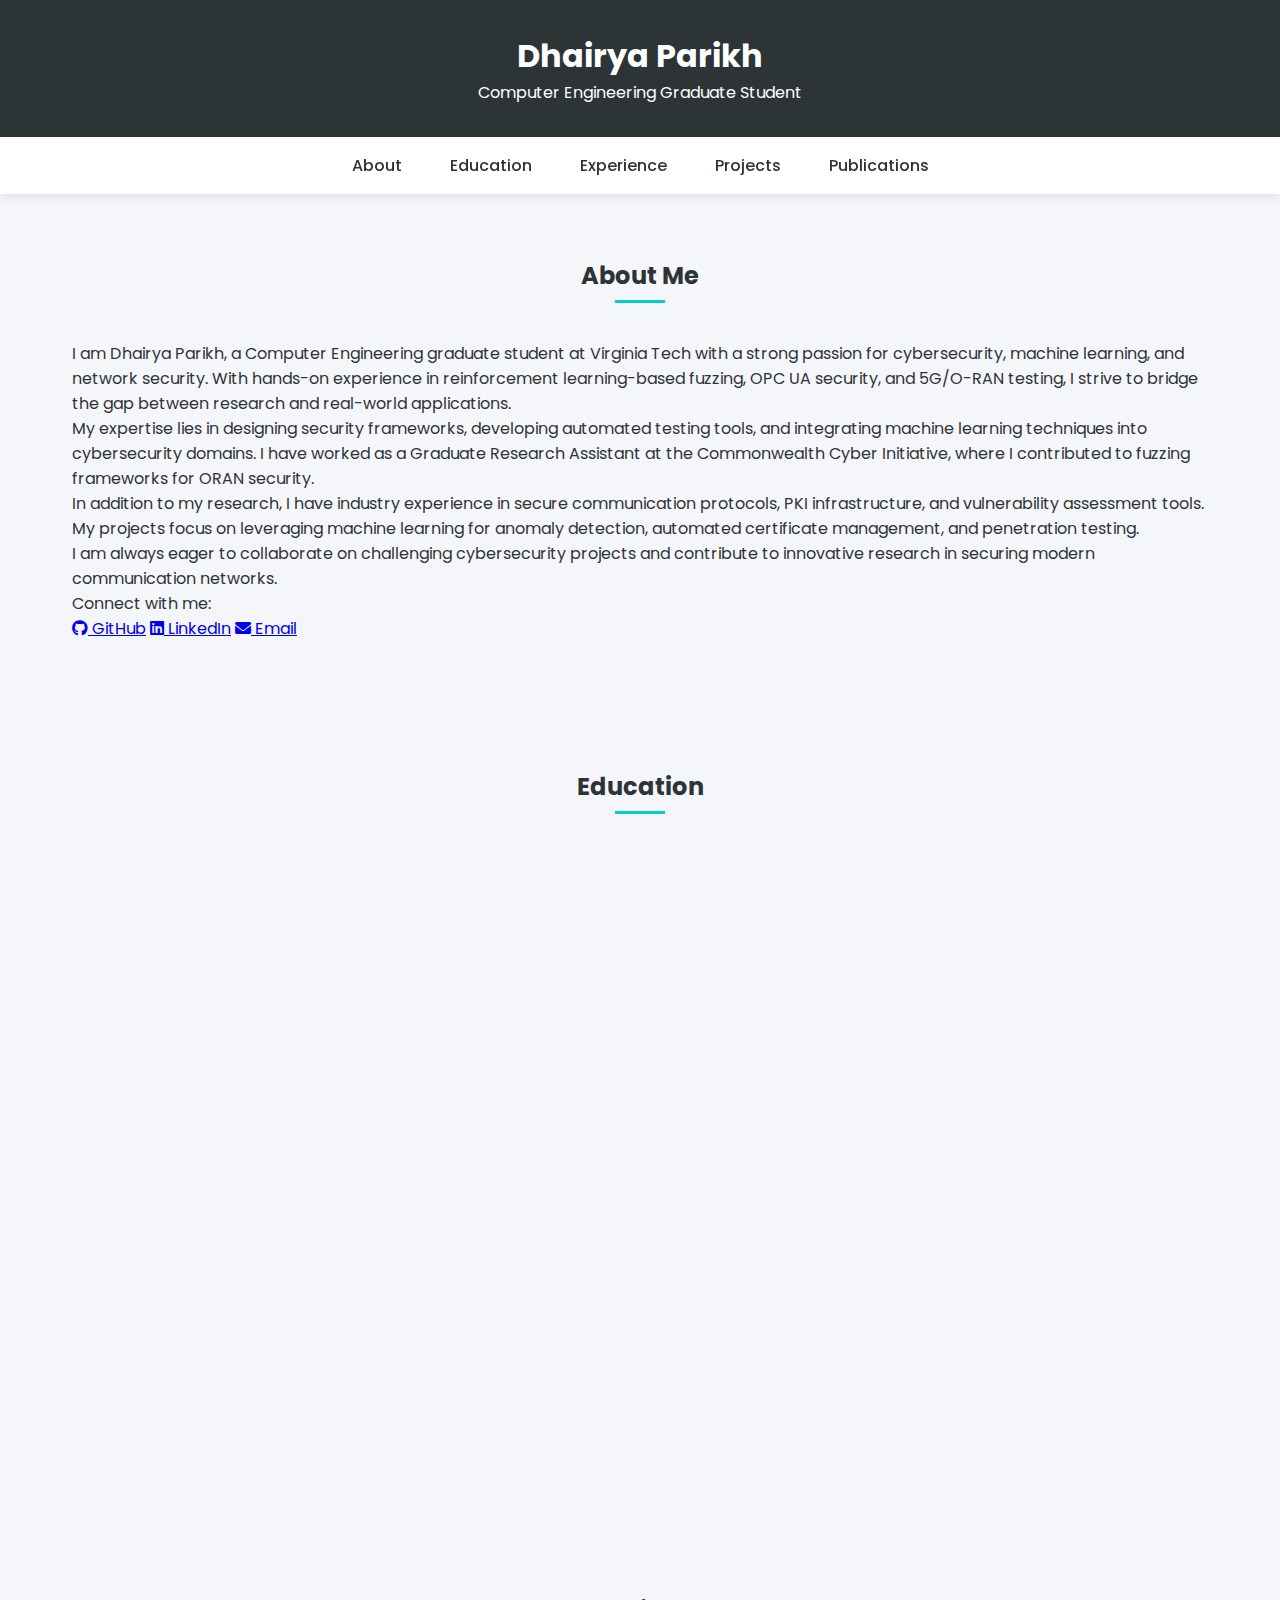
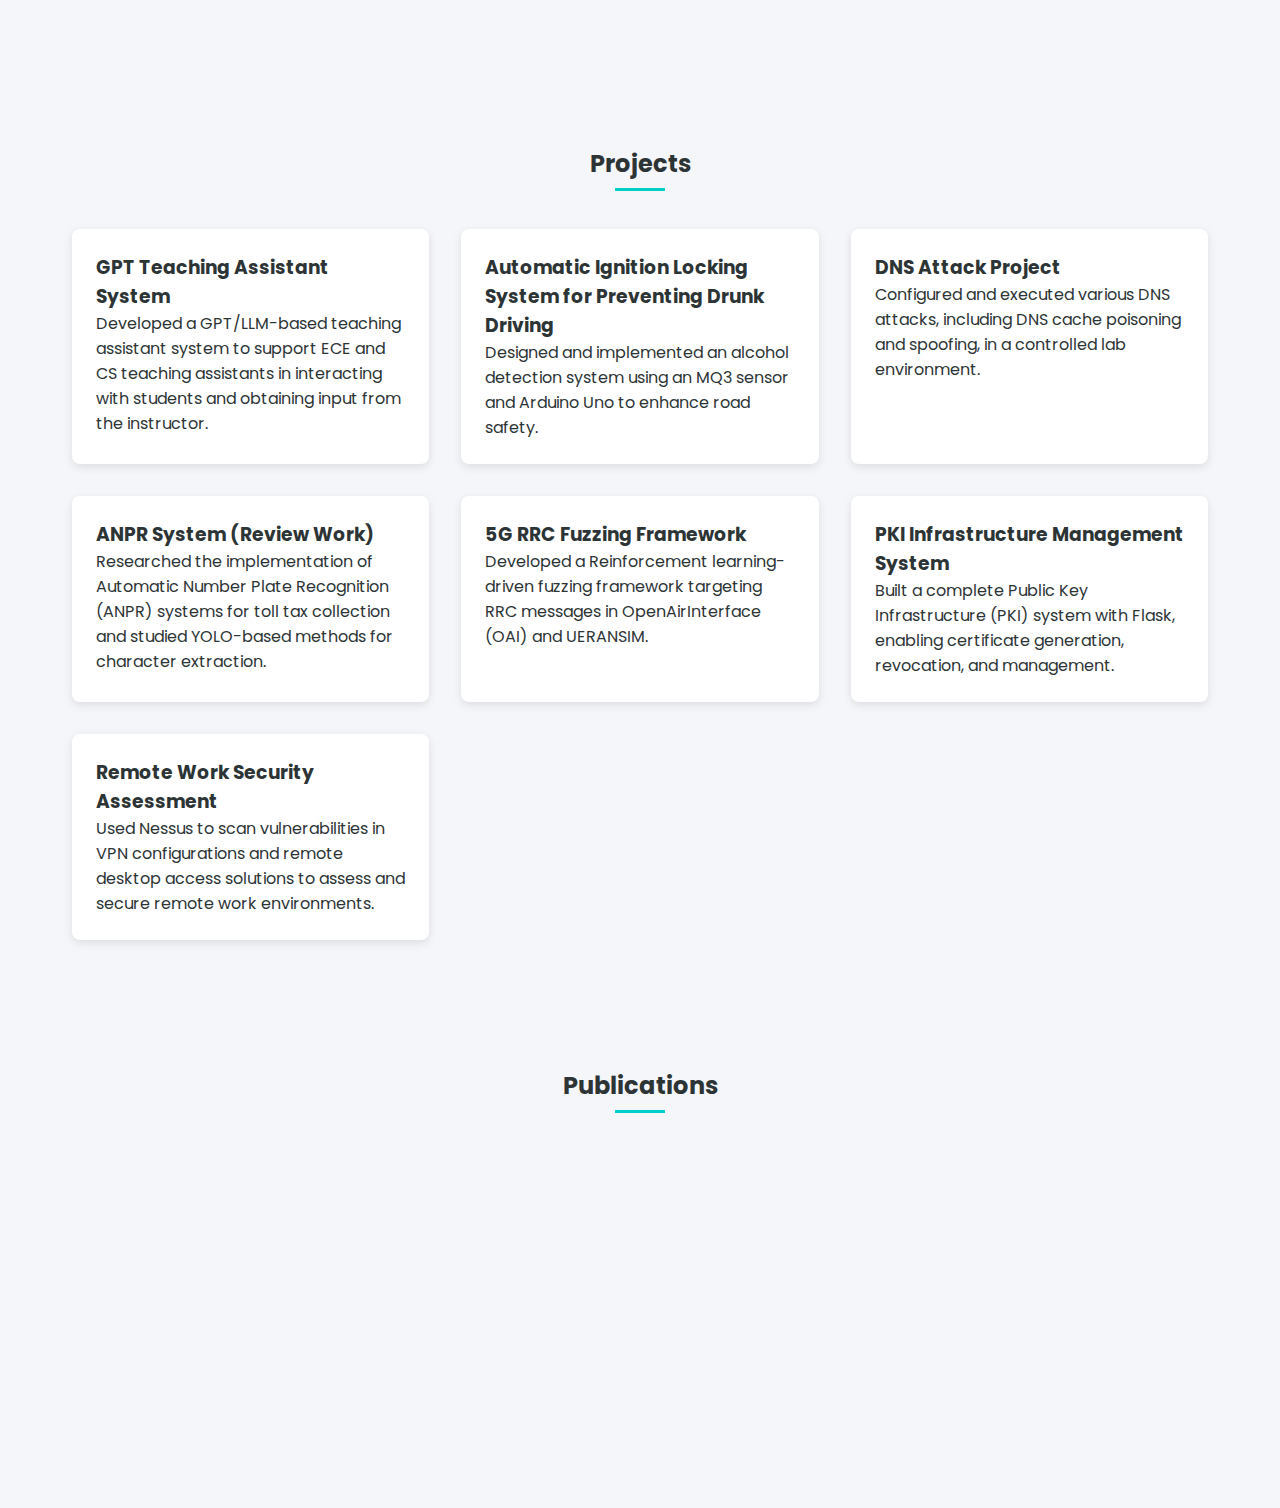
<file: index1.html>
<!DOCTYPE html>
<html lang="en">
<head>
    <meta charset="UTF-8">
    <meta name="viewport" content="width=device-width, initial-scale=1.0">
    <title>Dhairya Parikh - Portfolio</title>
    <link href="https://fonts.googleapis.com/css2?family=Poppins:wght@300;400;500;600&display=swap" rel="stylesheet">
    <link rel="stylesheet" href="https://cdnjs.cloudflare.com/ajax/libs/font-awesome/6.0.0/css/all.min.css">
    <link rel="stylesheet" href="styles.css">
</head>
<body>
    <header class="header">
        <div class="profile"></div>
        <h1>Dhairya Parikh</h1>
        <p>Computer Engineering Graduate Student</p>
    </header>

    <nav class="nav">
        <ul class="nav-list">
            <li class="nav-item"><a class="nav-link" href="#about">About</a></li>
            <li class="nav-item"><a class="nav-link" href="#education">Education</a></li>
            <li class="nav-item"><a class="nav-link" href="#experience">Experience</a></li>
            <li class="nav-item"><a class="nav-link" href="#projects">Projects</a></li>
            <li class="nav-item"><a class="nav-link" href="#publications">Publications</a></li>
        </ul>
    </nav>

    <section id="about" class="section">
        <h2 class="section-title">About Me</h2>
        <div class="about-content">
            <p>I am Dhairya Parikh, a Computer Engineering graduate student at Virginia Tech with a strong passion for cybersecurity, machine learning, and network security. With hands-on experience in reinforcement learning-based fuzzing, OPC UA security, and 5G/O-RAN testing, I strive to bridge the gap between research and real-world applications.</p>
            <p>My expertise lies in designing security frameworks, developing automated testing tools, and integrating machine learning techniques into cybersecurity domains. I have worked as a Graduate Research Assistant at the Commonwealth Cyber Initiative, where I contributed to fuzzing frameworks for ORAN security.</p>
            <p>In addition to my research, I have industry experience in secure communication protocols, PKI infrastructure, and vulnerability assessment tools. My projects focus on leveraging machine learning for anomaly detection, automated certificate management, and penetration testing.</p>
            <p>I am always eager to collaborate on challenging cybersecurity projects and contribute to innovative research in securing modern communication networks.</p>
            <div class="social-links">
                <p>Connect with me:</p>
                <a href="https://github.com/dhairya-eng" target="_blank"><i class="fab fa-github"></i> GitHub</a>
                <a href="https://www.linkedin.com/in/dhairya-parikh-133aba1a7/" target="_blank"><i class="fab fa-linkedin"></i> LinkedIn</a>
                <a href="mailto:dpparikhinfo@gmail.com"><i class="fas fa-envelope"></i> Email</a>
            </div>
        
        </div>
    </section>
    

    <section id="education" class="section">
        <h2 class="section-title">Education</h2>
        <div class="timeline">
            <div class="timeline-item">
                <div class="education-header">
                    <img src="images/vt.jpeg" alt="Virginia Tech Logo" class="company-logo">
                    <h3>Virginia Tech</h3>
                </div>
                <p class="text-secondary">Master’s in Computer Engineering</p>
                <p>Expected May 2025<br>
                GPA: 3.80/4.0<br>
                Relevant Courses: Machine Learning, Cybersecurity, IoT, Network Architecture</p>
            </div>
    
            <div class="timeline-item">
                <div class="education-header">
                    <img src="images/bvm.jpeg" alt="BVM Logo" class="company-logo">
                    <h3>Birla Vishvakarma Mahavidyalaya</h3>
                </div>
                <p class="text-secondary">Bachelor’s in Electronics and Communication Engineering</p>
                <p>Aug 2019 – May 2023<br>
                CPI: 3.60/4.0<br>
                Relevant Courses: Embedded Systems, Object-Oriented Programming, Web Development, Computer Networks</p>
            </div>
        </div>
    </section>

    <section id="experience" class="section">
        <h2 class="section-title">Experience</h2>
        <div class="timeline">
            <!-- CCI Experience -->
            <div class="timeline-item">
                <div class="company-header">
                    <img src="images/cci.png" alt="CCI Logo" class="company-logo">
                    <h3>Commonwealth Cyber Initiative (CCI) VT, USA</h3>
                    <p class="text-secondary">Graduate Research Assistant</p>
                </div>
                <ul>
                    <li>Designed and implemented reinforcement learning (RL)-based fuzzer using Q-learning</li>
                    <li>Built encoders/decoders for message validation in Open Radio Access Networks (ORAN)</li>
                    <li>Applied fuzzing techniques to identify vulnerabilities in 5G ORAN systems</li>
                </ul>
            </div>

            <!-- TMELC Experience -->
            <div class="timeline-item">
                <div class="company-header">
                    <img src="images/TMEIC.jpeg" alt="TMELC Logo" class="company-logo">
                    <h3>TMELC, USA</h3>
                    <p class="text-secondary">CO-OP Engineer</p>
                </div>
                <ul>
                    <li>Designed OPC UA Server/Client functionalities using open62541</li>
                    <li>Integrated syslogs on SIEM tool for security analysis</li>
                    <li>Built PKI tool for certificate management</li>
                </ul>
            </div>

            <!-- ISRO Experience -->
            <div class="timeline-item">
                <div class="company-header">
                    <img src="images/isro.png" alt="ISRO Logo" class="company-logo">
                    <h3>Indian Space Research Organization (SAC), India</h3>
                    <p class="text-secondary">Researcher</p>
                </div>
                <ul>
                    <li>Developed automated harness system using Python, Raspberry Pi, and Zigbee</li>
                    <li>Integrated hardware components for multi-device testing</li>
                    <li>Created Python-based control interface for real-time monitoring</li>
                </ul>
            </div>

            <!-- Bodh Labs Experience -->
            <div class="timeline-item">
                <div class="company-header">
                    <img src="images/bodhlabs.png" alt="Bodh Labs Logo" class="company-logo">
                    <h3>Bodh Labs, India</h3>
                    <p class="text-secondary">Web Developer Intern</p>
                </div>
                <ul>
                    <li>Developed features for defense website using React JS and Material UI</li>
                    <li>Implemented OAuth authentication and admin dashboard</li>
                    <li>Optimized frontend components and maintained repository</li>
                </ul>
            </div>
        </div>
    </section>

    <section id="projects" class="section">
        <h2 class="section-title">Projects</h2>
        <div class="project-grid">
            <div class="project-card">
                <h3>GPT Teaching Assistant System</h3>
                <p>Developed a GPT/LLM-based teaching assistant system to support ECE and CS teaching assistants in interacting with students and obtaining input from the instructor.</p>
            </div>
    
            <div class="project-card">
                <h3>Automatic Ignition Locking System for Preventing Drunk Driving</h3>
                <p>Designed and implemented an alcohol detection system using an MQ3 sensor and Arduino Uno to enhance road safety.</p>
            </div>
    
            <div class="project-card">
                <h3>DNS Attack Project</h3>
                <p>Configured and executed various DNS attacks, including DNS cache poisoning and spoofing, in a controlled lab environment.</p>
            </div>
    
            <div class="project-card">
                <h3>ANPR System (Review Work)</h3>
                <p>Researched the implementation of Automatic Number Plate Recognition (ANPR) systems for toll tax collection and studied YOLO-based methods for character extraction.</p>
            </div>
            
            <div class="project-card">
                <h3>5G RRC Fuzzing Framework</h3>
                <p>Developed a Reinforcement learning-driven fuzzing framework targeting RRC messages in OpenAirInterface (OAI) and UERANSIM.</p>
            </div>
            
            <div class="project-card">
                <h3>PKI Infrastructure Management System</h3>
                <p>Built a complete Public Key Infrastructure (PKI) system with Flask, enabling certificate generation, revocation, and management.</p>
            </div>
    
            <div class="project-card">
                <h3>Remote Work Security Assessment</h3>
                <p>Used Nessus to scan vulnerabilities in VPN configurations and remote desktop access solutions to assess and secure remote work environments.</p>
            </div>
        </div>
    </section>

    <section id="publications" class="section">
        <h2 class="section-title">Publications</h2>
        <div class="timeline">
            <div class="timeline-item">
                <h3>5G/O-RAN Security Automated Testing</h3>
                <p class="text-secondary">IEEE Explore, 2024</p>
                <p>Research focused on automated security testing methodologies for Open Radio Access Networks (O-RAN), leveraging fuzzing and ML-based anomaly detection.</p>
                <p><a href="https://ieeexplore.ieee.org/document/10774015" target="_blank">Read More</a></p>
            </div>
        </div>
    </section>
    

    <script src="script.js" defer>
       
    </script>
</body>
</html>
</file>
<file: styles.css>
:root {
  --primary-color: #2d3436;
  --secondary-color: #0984e3;
  --accent-color: #00cec9;
  --text-color: #2d3436;
}

* {
  margin: 0;
  padding: 0;
  box-sizing: border-box;
  font-family: 'Poppins', sans-serif;
}

body {
  background: #f5f6fa;
  color: var(--text-color);
}

/* Header Styles */
.header {
  background: var(--primary-color);
  color: white;
  padding: 2rem;
  text-align: center;
}

/* .profile {
  width: 150px;
  height: 150px;
  border-radius: 50%;
  margin: 1rem auto;
  background: #ddd;
} */

/* Navigation */
.nav {
  position: sticky;
  top: 0;
  background: white;
  box-shadow: 0 2px 10px rgba(0,0,0,0.1);
  z-index: 100;
}

.nav-list {
  display: flex;
  justify-content: center;
  list-style: none;
  padding: 1rem;
}

.nav-item {
  margin: 0 1.5rem;
}

.nav-link {
  text-decoration: none;
  color: var(--text-color);
  font-weight: 500;
  transition: color 0.3s;
}

.nav-link:hover {
  color: var(--secondary-color);
}

/* Section Styles */
.section {
  padding: 4rem 2rem;
  max-width: 1200px;
  margin: 0 auto;
}

.section-title {
  text-align: center;
  margin-bottom: 3rem;
  position: relative;
}

.section-title::after {
  content: '';
  position: absolute;
  bottom: -10px;
  left: 50%;
  transform: translateX(-50%);
  width: 50px;
  height: 3px;
  background: var(--accent-color);
}

/* Timeline/Education & Experience */
.timeline {
  position: relative;
  max-width: 900px;
  margin: 0 auto;
  padding: 20px 0;
}

.timeline-item {
  padding: 2rem;
  background: white;
  border-radius: 8px;
  margin: 2rem 0;
  box-shadow: 0 3px 10px rgba(0,0,0,0.1);
  position: relative;
  /* transition: transform 0.3s; */
}

.timeline-item:hover {
  transform: translateY(-5px);
}

.company-header {
  margin-bottom: 1.5rem;
  position: relative;
}

.company-logo {
  width: 60px;
  height: 60px;
  object-fit: contain;
  margin-bottom: 1rem;
  border-radius: 8px;
  background: white;
  padding: 5px;
  box-shadow: 0 2px 5px rgba(0,0,0,0.1);
}

.company-header h3 {
  color: var(--secondary-color);
  margin-bottom: 0.25rem;
}

.text-secondary {
  color: #666;
  font-size: 0.9em;
}

.timeline-item ul {
  padding-left: 1.5rem;
}

.timeline-item li {
  margin-bottom: 0.8rem;
  line-height: 1.5;
}
.education-header{
  display: flex;
  align-items: center;
}
.education-header img{
  width: 50px;
  height: 50px;
  margin-right: 10px;
}

/* Project Cards */
.project-grid {
  display: grid;
  grid-template-columns: repeat(auto-fit, minmax(300px, 1fr));
  gap: 2rem;
}

.project-card {
  background: white;
  padding: 1.5rem;
  border-radius: 8px;
  box-shadow: 0 3px 10px rgba(0,0,0,0.1);
}

/* Responsive Design */
@media (max-width: 768px) {
  .nav-list {
      flex-direction: column;
      text-align: center;
  }
  
  .nav-item {
      margin: 0.5rem 0;
  }
  .company-logo {
      width: 50px;
      height: 50px;
  }
  
  .timeline-item {
      padding: 1.5rem;
      margin: 1.5rem 0;
  }
}
</file>
